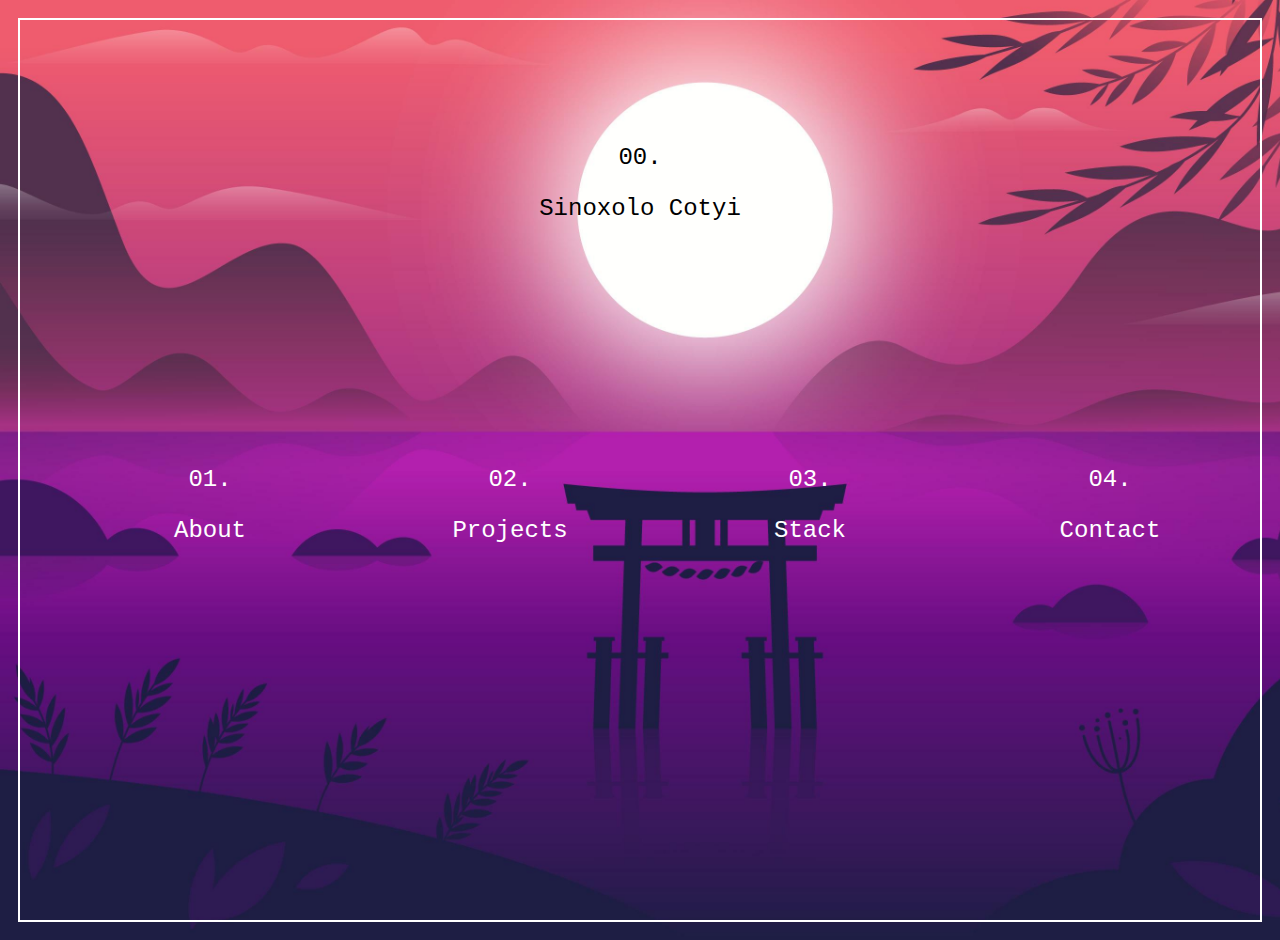
<file: index.html>
<!DOCTYPE html>
<html lang="en">
<head>
    <meta charset="UTF-8">
    <meta name="viewport" content="width=device-width, initial-scale=1.0">
    <link rel="stylesheet" href="styles.css">
    <title>Sinoxolo Cotyi</title>
</head>
<body class="background-container">
            <div id="p0">
                00.
                <p>Sinoxolo Cotyi</p>
            </div>
    <div id="links">
        <ul>
            <a href="./about/about.html">
                <p>01.</p>
                About
            </a>
            <a href="./projects/projects.html">
                <p>02.</p>
                Projects
            </a>
            <a href="./stack/stack.html">
                <p>03.</p>
                Stack
            </a>
            <a href="./contact/contacts.html">
                <p>04.</p>
                Contact
            </a>
        </ul>
        <div></div>
    </div>
    <div></div>
</body>
</html>
</file>
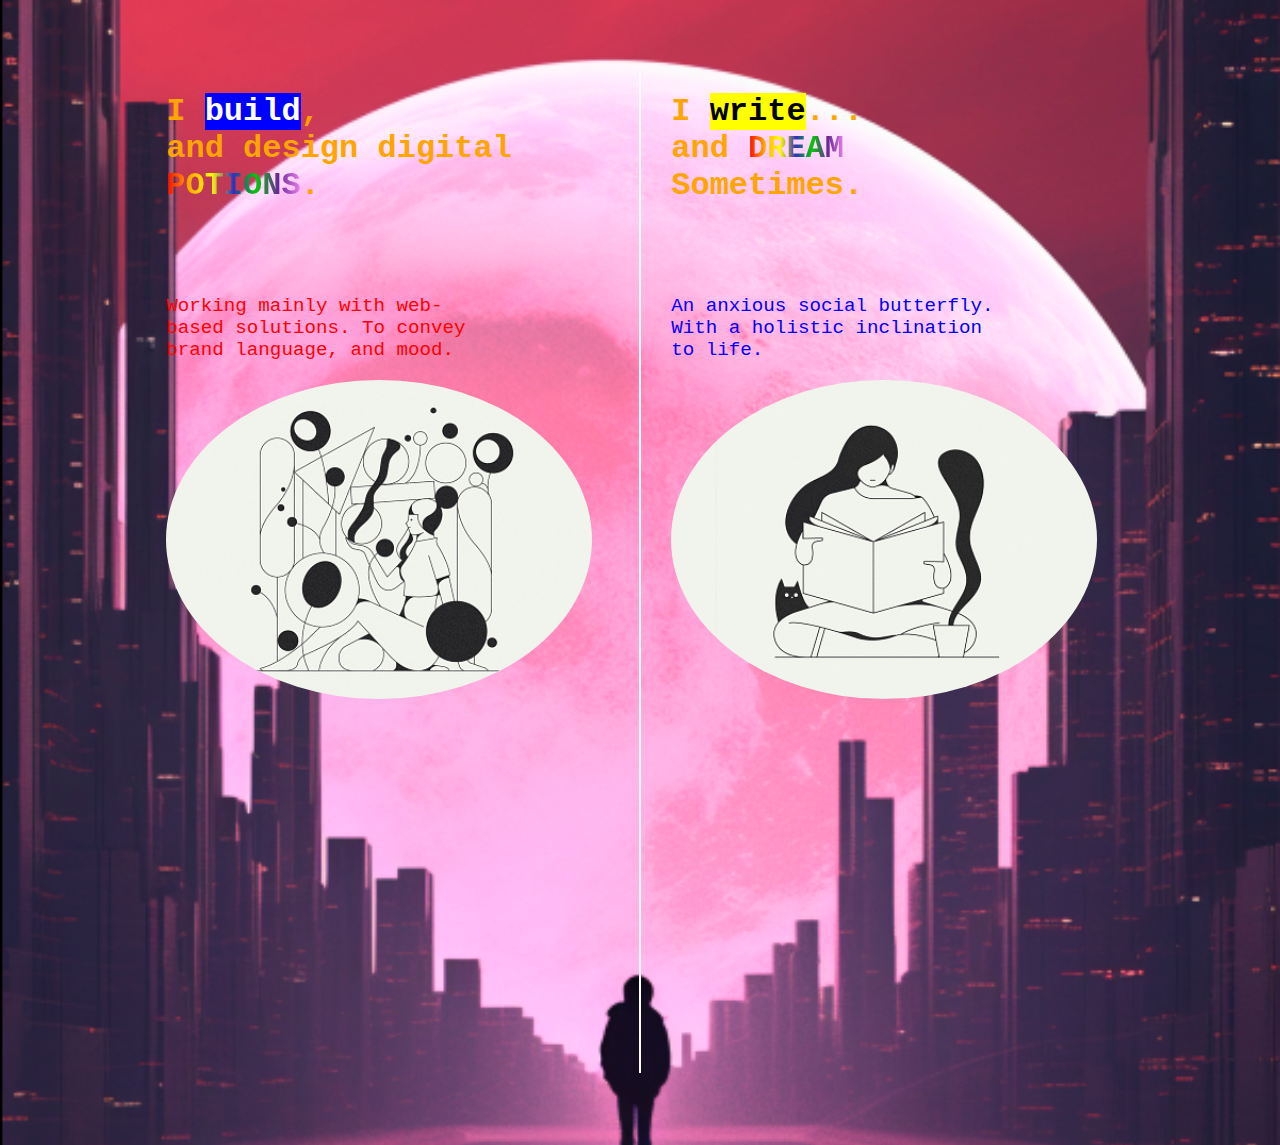
<file: about/about.html>
<!DOCTYPE html>
<html lang="en">
<head>
    <meta charset="UTF-8">
    <meta name="viewport" content="width=device-width, initial-scale=1.0">
    <link rel="stylesheet" href="./about-styles.css">
    <title>About</title>
</head>
<body>
        <div id="professional">
            <section id="prof" style="color: white;">
                <h1>I  <span style="background-color: blue; color: white;">build</span>,<br> and design digital <span class="multicolortext">POTIONS</span>.</h1>
                <p style="color: red;">
                    Working mainly with web-based solutions. To convey brand language, and mood.
                </p>
                <img src="../adam4.jpg" alt="tech background">
            </section>
        </div>
        <div id="personal">
            <section id="pers" style="color: white;">
                <h1>I <span style="background-color: yellow; color: black">write</span>... <br> and <span class="multicolortext">DREAM</span><br> Sometimes.</h1>
                <p style="color: blue;">
                    An anxious social butterfly. With a holistic inclination to life.
                </p>
                <img src="../adam1.jpg" alt="zodiac palm">
            </section>
        </div>
</body>
</html>
</file>
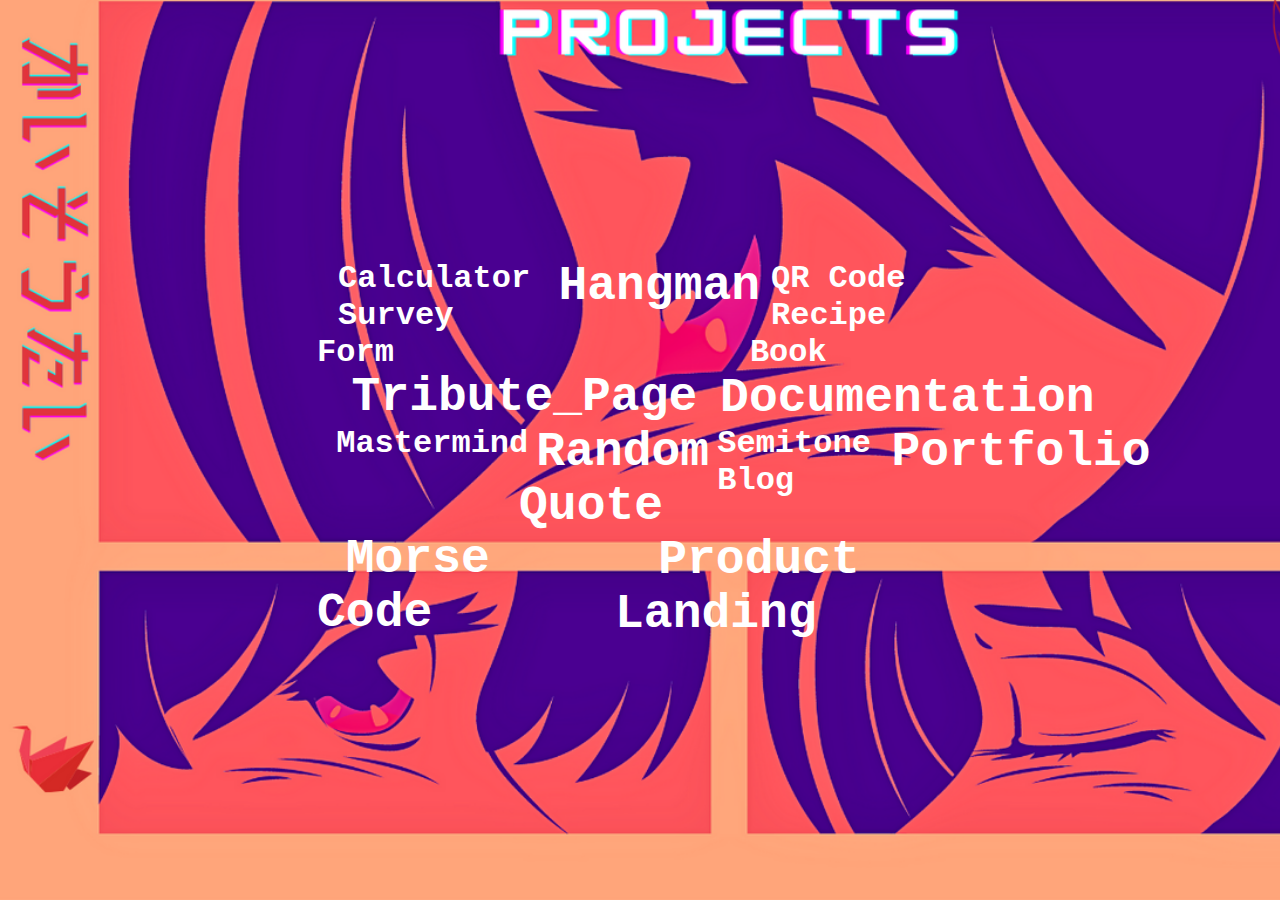
<file: projects/projects.html>
<!DOCTYPE html>
<html lang="en">
<head>
    <meta charset="UTF-8">
    <meta name="viewport" content="width=device-width, initial-scale=1.0">
    <link rel="stylesheet" href="./projects-styles.css">
    <title>Stack</title>
</head>
<main>
    <div id="left">
        <div id="line1">
            <div id="case" style="height:fit-content">
                <a href="#">Calculator</a><br>
                <a href="#">Survey Form</a>
            </div>
            <div class="word-container" id="casebig">
                <a href="#">Hangman</a>
            </div>
            <div id="case">
                <a href="#">QR Code</a><br>
                <a href="#">Recipe Book</a>
            </div>
        </div>
        <div id="line2">
            <div id="casebig"><a href="#">Tribute_Page</a></div>
            <div id="center"></div>
            <div id="casebig"><a href="#">Documentation</a></div>
        </div>
        <div id="line3">
            <div id="case"><a href="#">Mastermind</a></div>
            <div id="casebig"><a href="#">Random Quote</a></div>
            <div id="case">
                <a href="#">Semitone</a>
                <a href="#">Blog</a>
            </div>
            <div id="casebig"><a href="#">Portfolio</a></div>
        </div>
        <div id="line4">
            <div id="casebig"><a href="#">Morse Code</a></div>
            <div id="casebig"><a href="#">Product Landing</a></div>
        </div>
    </div>
    <div id="right"></div>
</main>
</html>
</file>
<file: styles.css>
html {
    background-image: url(./4315185.jpg);
    background-size: cover;
    padding: 10px;
}

body {
    display: grid;
    height: 100vh;
    border: 2px solid white;
    font-family: 'Courier New', Courier, monospace;
}

#p0 {
    text-align: center;
    font-size: x-large;
    padding-top: 10%;
    color: black;
}

ul {
    display: flex;
}

ul > * {
    flex-basis: 100%;
    text-align: center;
    text-decoration: none;
    font-size: x-large;
    
}

a {
    color:white;
}

a:hover {
    color: rgb(0, 183, 255);
    font-size: xx-large;
}

#links {
    display: grid;
}
</file>
<file: about/about-styles.css>
html {
    background-image: url(../about/Screenshot\ from\ 2023-11-30\ 13-50-55.png);
    background-size: cover;
    
}

body {

    display: flex;
    padding: 5% 10% 5% 10%;
    font-family: 'Courier New', Courier, monospace;
}

body > * {
    height: 100vh;
    width: 100%;
    padding-left: 3%;
    padding-bottom: 10%;
    background-color: transparent;
    border: 2px solid white;
    border-top: 0;
    border-bottom: 0;
    border-left: 0;
    border-right: 0;
}

img {
    margin: auto;
    width: 90%;
    border-radius: 50%;
}

h1 {
    font-size: xx-large;
    color: orange;
    height: 20vh;
}

.multicolortext {
    background-image: linear-gradient(to left, violet, rgb(105, 38, 153), rgb(4, 201, 4), rgb(48, 48, 190), yellow, orange, red);
    -webkit-background-clip: text;
    -moz-background-clip: text;
    background-clip: text;
    color: transparent;
  }

#personal {
    border-left: 2px solid white;
}

p {
    font-size: larger;
    padding-right: 30%;
}
</file>
<file: projects/projects-styles.css>
html {
    display: flex;
    background-image: url(./Tech\ \(3\).png);
    height: 100vh;
    align-items: center;
    justify-content: center;
    background-size: cover;

}

main {
    display: flex;
    background-size: cover;
    padding: 20%;

}

#line1, #line2, #line3, #line4 {
    display: grid;
    grid-template-columns: auto auto auto auto;
    gap: 10px;
    width: fit-content;
    height: fit-content;
}

#casebig {
    font-size: 3em;
    font-weight: 900;
    font-family: 'Courier New', Courier, monospace;
    width: fit-content;
    height: fit-content;
}

#case {
    font-size: 2em;
    font-family: 'Courier New', Courier, monospace;
    width: fit-content;
    height: fit-content;
    font-weight: 900;
}

a {
    padding: 5%;
    margin: 5%;
    text-decoration: none;
    color:white;
    cursor: pointer;
}

a:hover {
    color: rgb(0, 204, 255);
}
</file>
